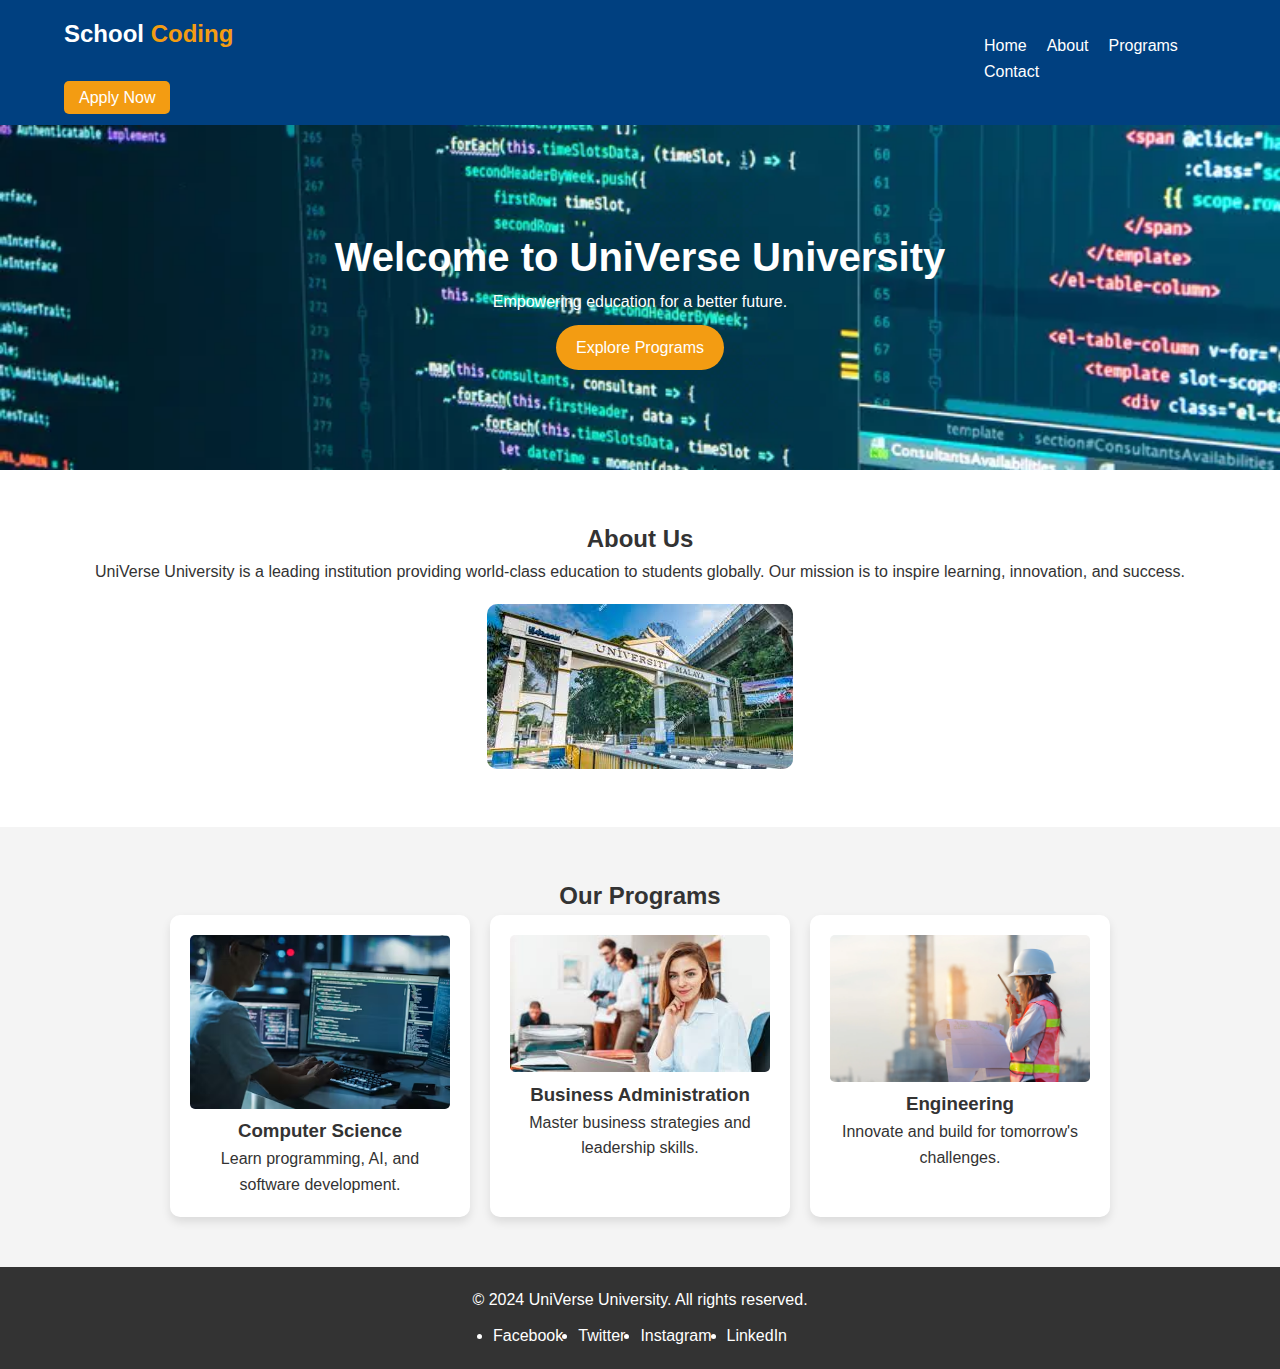
<file: index.htm>
<!DOCTYPE html>
<html lang="en">
<head>
    <meta charset="UTF-8">
    <meta name="viewport" content="width=device-width, initial-scale=1.0">
    <title>University Website</title>
    <link rel="stylesheet" href="cv.css">
</head>
<body>
    <!-- Header Section -->
    <header>
        <div class="container">
            <div class="logo">School<span> Coding</span></div>
    
            <nav>
                <ul>
                    <li><a href="#">Home</a></li>
                    <li><a href="#">About</a></li>
                    <li><a href="#">Programs</a></li>
                    <li><a href="#">Contact</a></li>
                </ul>
            </nav>
            <a href="#" class="btn">Apply Now</a>
        </div>
    </header>

    <!-- Hero Section -->
    <section id="home" class="hero">
        <div class="container">
            <h1>Welcome to UniVerse University</h1>
            <p>Empowering education for a better future.</p>
            <a href="#" class="btn">Explore Programs</a>
        </div>
    </section>

    <!-- About Section -->
    <section id="about" class="about">
        <div class="container">
            <h2>About Us</h2>
            <p>UniVerse University is a leading institution providing world-class education to students globally. Our mission is to inspire learning, innovation, and success.</p>
            <img src="back.jfif" alt="About University">
        </div>
    </section>

    <!-- Programs Section -->
    <section id="programs" class="programs">
        <div class="container">
            <h2><span>Our Programs</span></h2>
            <div class="program-cards">
                <div class="card">
                    <img src="it.avif" alt="Computer Science">
                    <h3>Computer Science</h3>
                    <p>Learn programming, AI, and software development.</p>
                </div>
                <div class="card">
                    <img src="BA.jfif" alt="Business Administration">
                    <h3>Business Administration</h3>
                    <p>Master business strategies and leadership skills.</p>
                </div>
                <div class="card">
                    <img src="EN.webp" alt="Engineering">
                    <h3>Engineering</h3>
                    <p>Innovate and build for tomorrow's challenges.</p>
                </div>
            </div>
        </div>
    </section>

    <!-- Footer Section -->
    <footer>
        <div class="container">
            <p>&copy; 2024 UniVerse University. All rights reserved.</p>
            <ul>
                <li><a href="#">Facebook</a></li>
                <li><a href="#">Twitter</a></li>
                <li><a href="#">Instagram</a></li>
                <li><a href="#">LinkedIn</a></li>
            </ul>
        </div>
    </footer>
</body>
</html>
</file>
<file: cv.css>
/* General Styles */
* {
    margin: 0;
    padding: 0;
    box-sizing: border-box;
    font-family: Arial, sans-serif;
}

body {
    line-height: 1.6;
    color: #333;
}

a {
    text-decoration: none;
    color: inherit;
}

/* Container */
.container {
    width: 90%;
    margin: 0 auto;
}

/* Header */
header {
    background: #004080;
    color: #fff;
    padding: 15px 0;
    display: flex;
    justify-content: space-between;
    align-items: center;
    flex-wrap: wrap;
}

header .logo {
    font-size: 1.5rem;
    font-weight: 900;
}

header .logo span {
    color: #f39c12;
}

header nav ul {
    display: flex;
    flex-wrap: wrap;
    list-style: none;
    padding-left: 900px;
    margin-top: -20px;
}

header nav ul li {
    margin-left: 20px;
}

header .btn {
    background: #f39c12;
    padding: 8px 15px;
    border-radius: 5px;
    color: #fff;
}

/* Hero Section */
.hero {
    background: url("codong.webp") no-repeat center center/cover;
    color: #fff;
    text-align: center;
    padding: 100px 0;
}
.hero h1 {
    font-size: 2.5rem;
}

.hero .btn {
    background: #f39c12;
    padding: 10px 20px;
    border-radius: 25px;
    margin-top: 10px;
    display: inline-block;
}

/* About Section */
.about {
    padding: 50px 0;
    text-align: center;
}

.about img {
    margin-top: 20px;
    border-radius: 10px;
}

/* Programs Section */
.programs {
    background: #f4f4f4;
    padding: 50px 0;
    text-align: center;
}

.program-cards {
    display: flex;
    gap: 20px;
    justify-content: center;
    flex-wrap: wrap;
}

.card {
    background: #fff;
    box-shadow: 0 5px 10px rgba(0, 0, 0, 0.1);
    border-radius: 10px;
    padding: 20px;
    width: 300px;
}

.card img {
    width: 100%;
    border-radius: 5px;
}

/* Footer */
footer {
    background: #333;
    color: #fff;
    text-align: center;
    padding: 20px 0;
}

footer ul {
    display: flex;
    justify-content: center;
    gap: 15px;
    margin-top: 10px;
}

/* Responsive Design */
@media only screen and (max-width: 768px) {
    header {
        flex-direction: column;
        text-align: center;
    }

    header nav ul {
        flex-direction: column;
        align-items: center;
    }

    .hero h1 {
        font-size: 2rem;
    }

    .program-cards {
        flex-direction: column;
    }

    .card {
        width: 80%;
        margin: 10px 0;
    }

    footer ul {
        flex-direction: column;
    }
}

@media only screen and (max-width: 480px) {
    header .logo {
        font-size: 1.2rem;
    }

    .hero {
        padding: 80px 0;
    }

    .hero h1 {
        font-size: 1.8rem;
    }

    .program-cards {
        flex-direction: column;
        gap: 10px;
    }

    .card {
        width: 100%;
        margin: 10px 0;
    }
}
</file>
